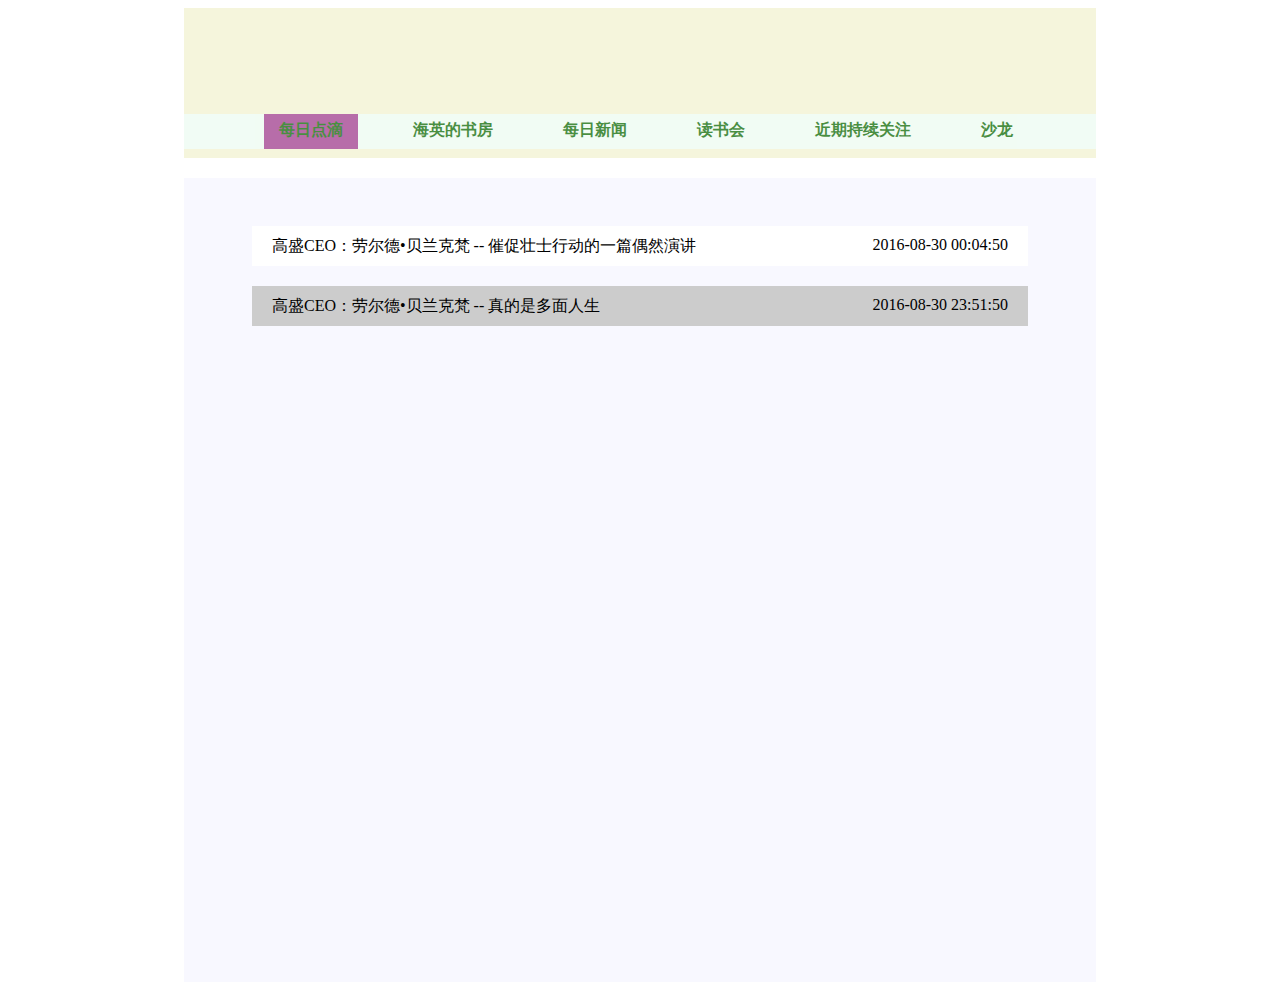
<file: index.html>
<!DOCTYPE html>
<html>
<head>
<meta charset="utf-8">
<link rel="shortcut icon" type="image/x-icon" href="songshanxia_favicon.ico" media="screen"/>
<title>何壮士的每日点滴</title>
<script type="text/javascript" src="https://code.jquery.com/jquery-3.1.0.min.js"></script>
<link rel="stylesheet" type="text/css" href="css/sketch.css"/>
<style type="text/css">
	
</style>
<script type="text/javascript">
	$(function(){
		$("#menu .item").click(function(){
			$("#menu .item").removeClass("current");
			$(this).addClass("current");
			$("#win").attr("src", $(this).attr("iurl"));
		});
	});
</script>
</head>
<body>
<div id="domain">
	<div id="top">
		<div id="menu_wrapper">
			<div id=menu>
				<div class="item current" iurl="everyday_detail.html"><span>每日点滴</span></div>
				<div class="item" iurl="bookshelf/index.html"><span>海英的书房</span></div>
				<div class="item" iurl="everyday_detail.html"><span>每日新闻</span></div>
				<div class="item" iurl="books.html"><span>读书会</span></div>
				<div class="item" iurl="everyday_detail.html"><span>近期持续关注</span></div>
				<div class="item" iurl="everyday_detail.html"><span>沙龙</span></div>
			</div>
		</div>
	</div>
	<div id="main">
		<iframe id="win" src="everyday_detail.html"/>
	</div>
	<div id="footer">
	</div>
</div>
</body>
</html>
</file>
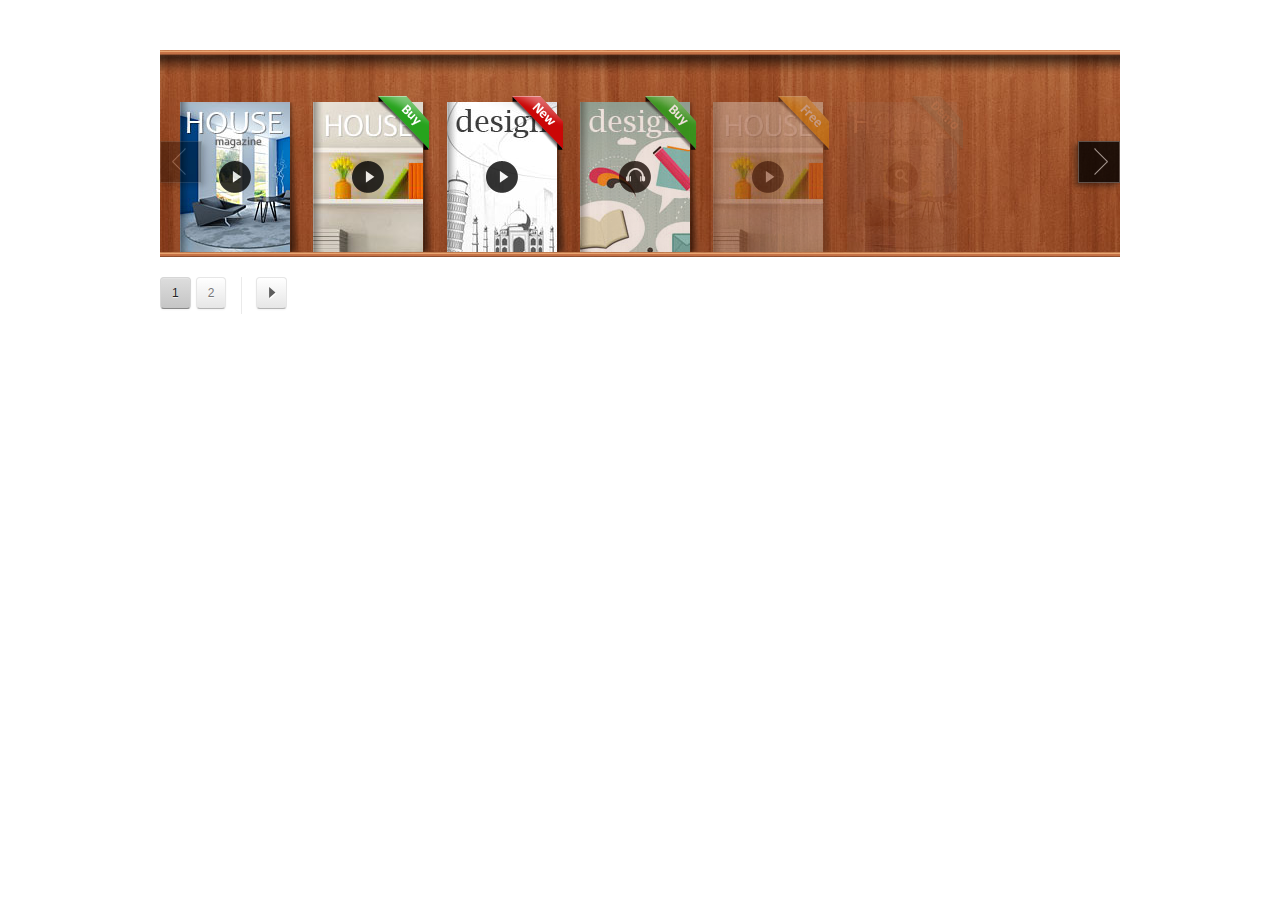
<file: bookshelf/index.html>
<!DOCTYPE HTML> 
<html> 
<head> 
<meta http-equiv="Content-Type" content="text/html; charset=UTF-8"> 
<meta name = "viewport" content = "width=device-width, initial-scale=1.0, maximum-scale=1.0"> 
<title>jquery书架式图片展示特效_jquery图片特效插件</title> 
<link rel="stylesheet" href="css/sti_style.css" type="text/css" media="screen"> 
<link rel="stylesheet" href="css/mediaelementplayer.css"> 
 
<style> 
body { margin:0; }
</style> 
    
<script src="js/jquery-1.7.min.js"></script> 
<script src="js/jquery.touchSwipe.min.js"></script> 
<script src="js/jquery.versatileTouchSlider.min.js"></script> 
<script src="js/mediaelement-and-player.min.js"></script> 
 
<script> 
jQuery(document).ready(function() {
 
	$.versatileTouchSlider('#ex_shelf_full', {
			slideWidth: 960, // some number. ex: 960 or '100%'
			slideHeight: 'auto', // some number. ex: 220 or 'auto'
			showPreviousNext: true,
			currentSlide: 0,
			scrollSpeed: 600,
			autoSlide: false,
			autoSlideDelay: 3000,
			showPlayPause: true,
			showPagination: true,
			alignPagination: 'left',
			alignMenu: 'left',
			swipeDrag: true,
			sliderType: 'image_shelf', // image_shelf, image_banner, image_text, image_gallery
			pageStyle: 'numbers', // numbers, bullets, thumbnails
			orientation: 'horizontal', // horizontal, vertical (if vertical, the "slideHeight" option must be a number, not 'auto')
			onScrollEvent: function() {},
			ajaxEvent: function() {}
		}
	);
	
});
</script> 
 
</head> 
	
<body> 
 
 
<div class="sti_container" id="ex_shelf_full" style="margin-top:50px;"> 
 
    <div class="sti_slider"> 
        <div class="sti_items"> 
        
        	<!-- SLIDE GROUP 1 --> 
        
            <div class="sti_slide"> 
            	<div class="sti_shelf_divider"></div> 
                
                <div class="sti_prod"> 
                	<img src="image/banner_full_1_thumb.jpg" alt="" width="110" height="150"> 
                    <a href="http://www.kaiwo123.com/ad/h1.jpg" class="link video sti_lightbox" data-type="video-vimeo" data-size="700x394" title="Lamborghini Aventador"></a> 
                </div> 
                <div class="sti_prod"> 
                	<img src="image/banner_full_2_thumb.jpg" alt="" width="110" height="150"> 
                    <a href="http://www.kaiwo123.com/ad/h2.jpg" class="link video sti_lightbox" data-type="video-youtube" data-size="700x420" title="Youtube Video (For The Birds / PIXAR)"></a> 
                    <a href="#" class="ribbon ribbon_green" title="Ribbon"></a> 
                </div> 
                <div class="sti_prod"> 
                	<img src="image/banner_full_3_thumb.jpg" alt="" width="110" height="150"> 
                    <a href="http://www.kaiwo123.com/ad/h3.jpg" class="link video sti_lightbox" data-type="video-vimeo" data-size="700x394" title="Vimeo Video"></a> 
                    <a href="#" class="ribbon ribbon_red" title="Ribbon"></a> 
                </div> 
                <div class="sti_prod"> 
                	<img src="image/banner_full_4_thumb.jpg" alt="" width="110" height="150"> 
                	<a href="http://www.kaiwo123.com/ad/h4.jpg" class="link audio sti_lightbox"  data-type="audio" data-size="450x50" title="Audio Example. HTML5 Support / Flash Fallback"></a> 
                    <a href="#" class="ribbon ribbon_green" title="Ribbon"></a> 
                </div> 
                <div class="sti_prod"> 
                	<img src="image/banner_full_5_thumb.jpg" alt="" width="110" height="150"> 
                    <a href="http://www.kaiwo123.com/ad/h5.jpg" class="link video sti_lightbox" data-type="video" data-size="540x303" title="MP4 Video. HTML5 Support / Flash Fallback"></a> 
                    <a href="#" class="ribbon ribbon_orange" title="Ribbon"></a> 
                </div> 
                <div class="sti_prod"> 
                	<img src="image/banner_full_1_thumb.jpg" alt="" width="110" height="150"> 
                    <a href="http://www.kaiwo123.com/ad/h1.jpg" class="link zoom sti_lightbox" data-type="image" title="Lightbox image example"></a> 
                    <a href="#" class="ribbon ribbon_blue" title="Ribbon"></a> 
                </div> 
                <div class="sti_prod"> 
                	<img src="image/banner_full_2_thumb.jpg" alt="" width="110" height="150"> 
                	<a href="http://www.kaiwo123.com/ad/v1.jpg" class="link audio sti_lightbox"  data-type="audio" data-size="450x50" title="Audio Example 2. HTML5 Support / Flash Fallback"></a> 
                </div> 
                
                <div class="sti_shelf_divider_bottom"></div> 
            </div> 
            
            <!-- SLIDE GROUP 2 --> 
 
            <div class="sti_slide"> 
            	<div class="sti_shelf_divider"></div> 
                
                <div class="sti_prod"> 
                	<img src="image/banner_full_1_thumb.jpg" alt="" width="110" height="150"> 
                    <a href="#" class="link more" title="Title"></a> 
                </div> 
                <div class="sti_prod"> 
                	<img src="image/banner_full_2_thumb.jpg" alt="" width="110" height="150"> 
                	<a href="content/audio/AirReview-Landmarks-02-ChasingCorporate.mp3" class="link audio sti_lightbox"  data-type="audio" data-size="450x50" title="Audio Example. HTML5 Support / Flash Fallback"></a> 
                    <a href="#" class="ribbon ribbon_green" title="Ribbon"></a> 
                </div> 
                <div class="sti_prod"> 
                	<img src="image/banner_full_3_thumb.jpg" alt="" width="110" height="150"> 
                	<a href="#" class="link more" title="Title"></a> 
                </div> 
                <div class="sti_prod"> 
                	<img src="image/banner_full_4_thumb.jpg" alt="" width="110" height="150"> 
                    <a href="http://vimeo.com/53327926" class="link video sti_lightbox" data-type="video-vimeo" data-size="700x394" title="Vimeo Video"></a> 
                </div> 
				<div class="sti_prod"> 
                	<img src="image/banner_full_5_thumb.jpg" alt="" width="110" height="150"> 
                    <a href="content/html/html_content.html" class="link content sti_lightbox"  data-type="html-content" data-size="550x450" title="HTML Content"></a> 
                </div> 
                <div class="sti_prod"> 
                	<img src="image/banner_full_1_thumb.jpg" alt="" width="110" height="150"> 
                    <a href="#" class="link more" title="Title"></a> 
                    <a href="#" class="ribbon ribbon_red" title="Ribbon"></a> 
                </div> 
                <div class="sti_prod"> 
                	<img src="image/banner_full_2_thumb.jpg" alt="" width="110" height="150"> 
                    <a href="#" class="link more" title="Title"></a> 
                </div> 
                
                <div class="sti_shelf_divider_bottom"></div> 
            </div> 
 
            <!-- SLIDE GROUP 3 --> 
        	
           
            
        </div><!-- sti_items --> 
    </div><!-- sti_slider --> 
    
    <div class="sti_paginate"> 
    	<div class="sti_page"></div> 
        
        <div class="sti_control"> 
        	<a href="#" class="sti_btn sti_play"><img src="img/play.png" alt=""></a> 
            <a href="#" class="sti_btn sti_pause"><img src="img/pause.png" alt=""></a> 
        </div> 
    </div> 
 
</div></body> 
</html>
</file>
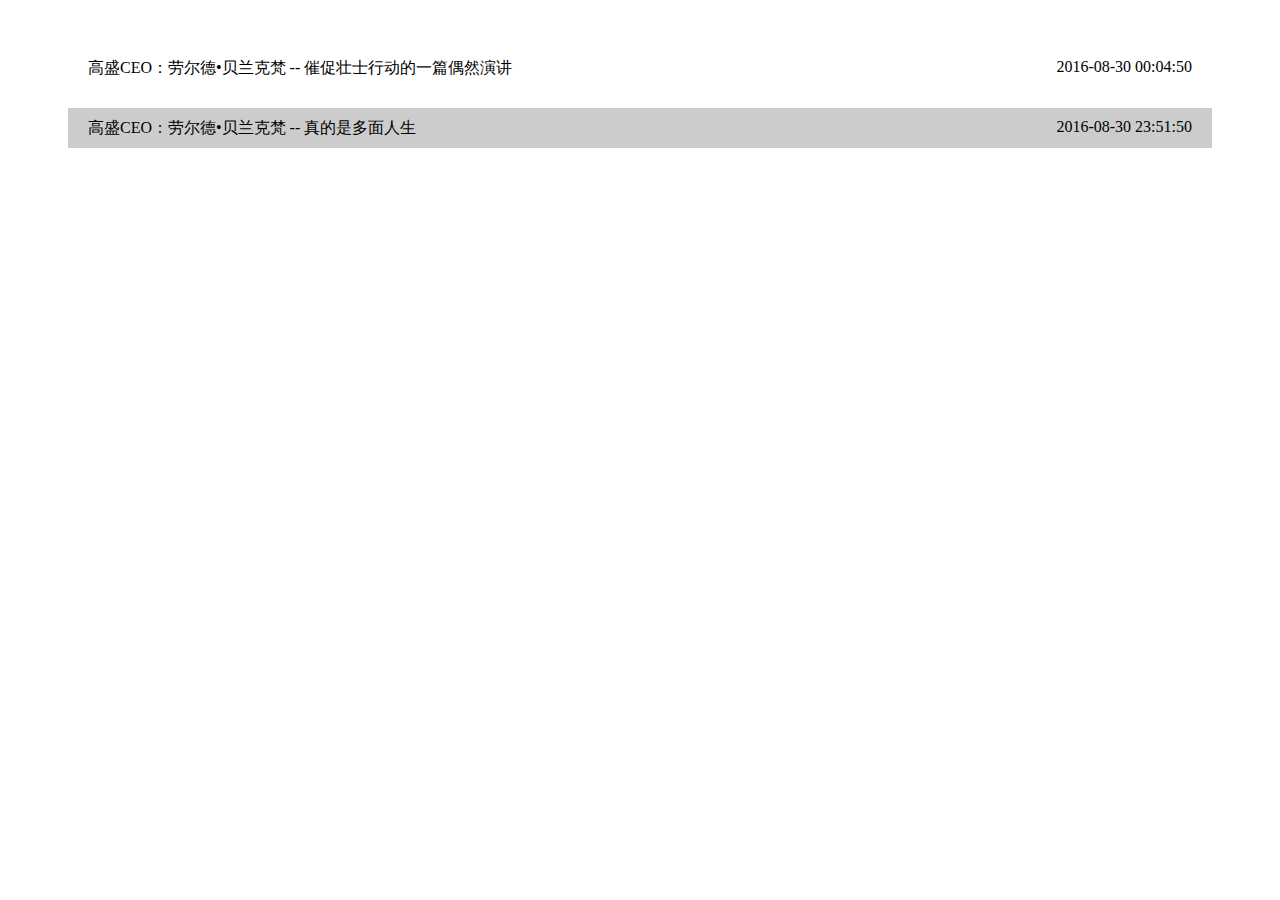
<file: everyday_detail.html>
<DOCTYPE html>
<html>
<head>
<!-- <script type="text/javascript" src="https://code.jquery.com/jquery-3.1.0.min.js"></script> -->
<script type="text/javascript" src="https://ss1.bdstatic.com/5eN1bjq8AAUYm2zgoY3K/r/www/cache/static/protocol/https/jquery/jquery-1.10.2.min_f2fb5194.js"></script>
<style type="text/css">
	div{
		font-family: 微软雅黑;
	}
	#day_of_detail{
		margin-left: 60px;		
		margin-right: 60px;
		padding-top: 40px;
	}
	#day_of_detail .detail:hover{		
		cursor:pointer;
	}
	#day_of_detail .detail{		
		margin-bottom:20px;
	}
	#day_of_detail .detail .outline{
		height: 40px;
	}
	#day_of_detail .detail span{
		margin-top:10px;
	}
	#day_of_detail .detail .title{
		float:left;
		margin-left:20px;
	}
	#day_of_detail .detail .date{
		float:right;
		margin-right:20px;
	}
	#day_of_detail .detail:nth-child(even) {background: #CCC}
	#day_of_detail .detail:nth-child(odd) {background: #FFF}
	#day_of_detail .detail .outline:hover{
		background-color:yellow;
	}
	#day_of_detail .detail .more{
		display:none;
		margin-left: 40px;
		margin-right: 40px;
		padding-bottom: 10px;
	}
	#day_of_detail .detail .more_show{
		display:block;
	}
</style>
<script type="text/javascript">
	$(function(){
		$("#day_of_detail .detail").click(function(){
			if($(this).attr("url")){
				window.open($(this).attr("url"),  "_blank");
			}else if($(this).hasClass("app")){
				$(this).find(".more").toggleClass("more_show");
				console.log($(this).find(".more"));
			}
		});
	});
</script>
</head>
<body>
<div id="day_of_detail">
			<div class="detail" url="http://www.wtoutiao.com/p/fb01Jz.html"><div class="outline"><span class="title">高盛CEO：劳尔德•贝兰克梵 -- 催促壮士行动的一篇偶然演讲</span><span class="date">2016-08-30 00:04:50</span></div></div>
			<div class="detail app" ><div class="outline"><span class="title">高盛CEO：劳尔德•贝兰克梵 -- 真的是多面人生</span><span class="date">2016-08-30 23:51:50</span></div>
				<div class="more"><p>一开始读了上面的他的演讲，以为他是一个勤勤勉勉的人，没想到，就像他自己说的，人有无限可能，人可以是很多面的</p></div>
			</div>
		</div>
</body>
</html>
</file>
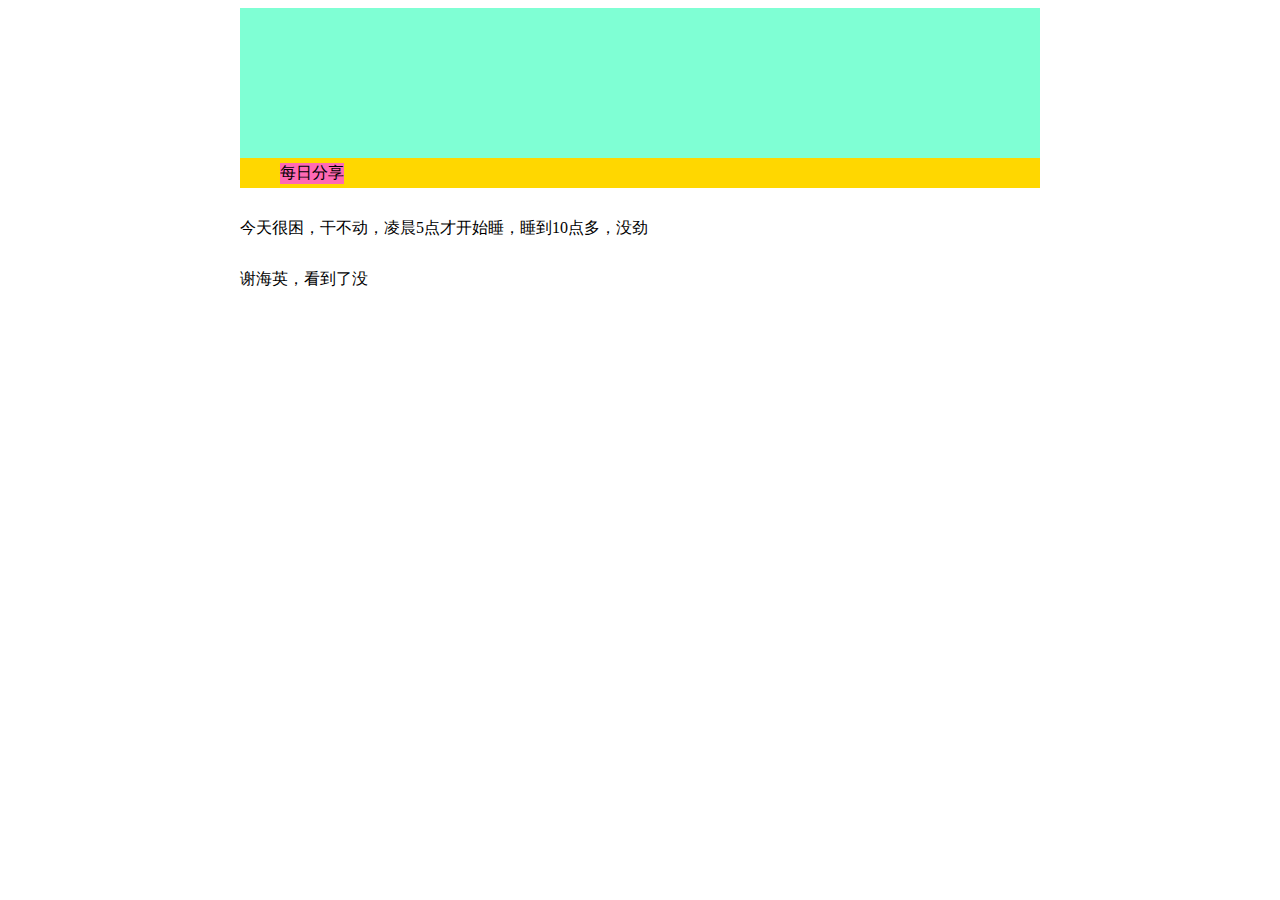
<file: index_2016-08-30.html>
<!doctype html>
<html>
 <head>
  <meta charset="UTF-8">
  <title>松山下</title>
  <style type="text/css">
	body div{width:800px;    margin: auto;}
	#top{height:150px;background-color: aquamarine;}
	#menu{height:30px;background-color: gold;}
	#menu ul{list-style-type: none;margin: 0;float: left;margin-top: 5px;}
	#menu ul .cur{background-color: hotpink;}
	#menu ul .cur:hover{cursor:pointer;}
  </style>
 </head>
 <body>
 <div>
  <div id="top"></div>
  <div id="menu">
	<ul><li class="cur">每日分享</li></ul>
  </div>
  <div style="margin-top:30px;">今天很困，干不动，凌晨5点才开始睡，睡到10点多，没劲</div>
  
  <div style="margin-top:30px;">谢海英，看到了没</div>
  </div>
 </body>
</html>
</file>
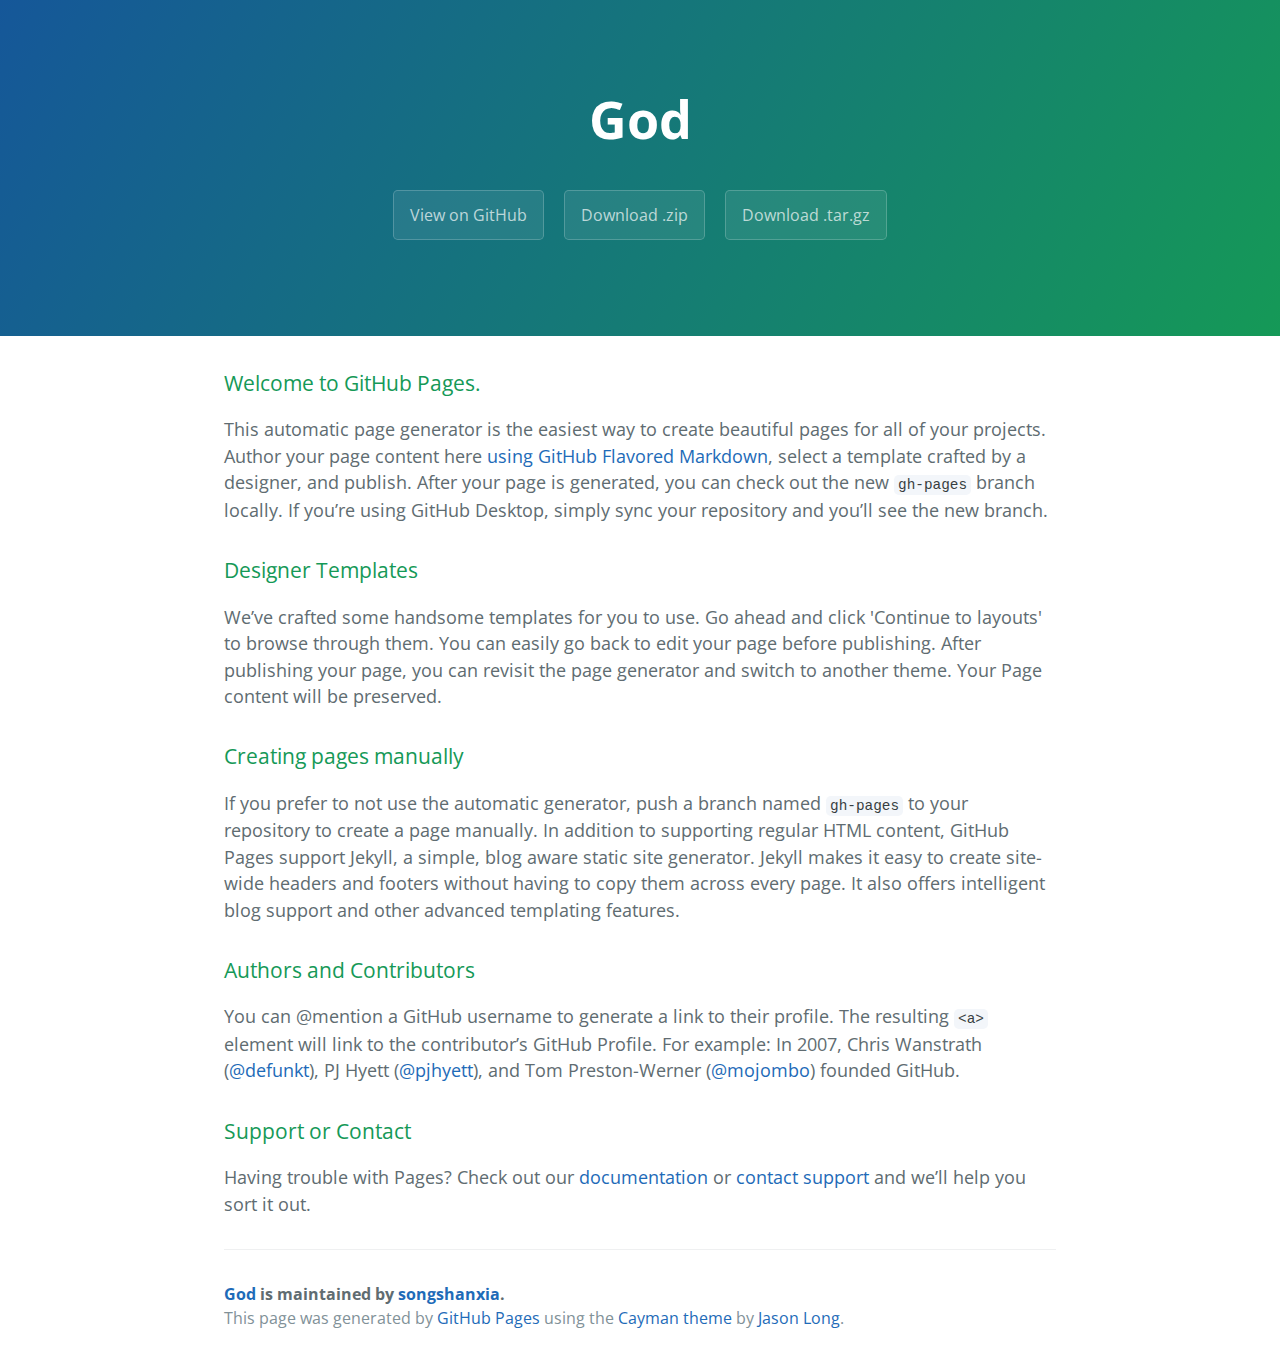
<file: index_old.html>
<!DOCTYPE html>
<html lang="en-us">
  <head>
    <meta charset="UTF-8">
    <title>God by songshanxia</title>
    <meta name="viewport" content="width=device-width, initial-scale=1">
    <link rel="stylesheet" type="text/css" href="stylesheets/normalize.css" media="screen">
    <link href='https://fonts.googleapis.com/css?family=Open+Sans:400,700' rel='stylesheet' type='text/css'>
    <link rel="stylesheet" type="text/css" href="stylesheets/stylesheet.css" media="screen">
    <link rel="stylesheet" type="text/css" href="stylesheets/github-light.css" media="screen">
  </head>
  <body>
    <section class="page-header">
      <h1 class="project-name">God</h1>
      <h2 class="project-tagline"></h2>
      <a href="https://github.com/songshanxia/god" class="btn">View on GitHub</a>
      <a href="https://github.com/songshanxia/god/zipball/master" class="btn">Download .zip</a>
      <a href="https://github.com/songshanxia/god/tarball/master" class="btn">Download .tar.gz</a>
    </section>

    <section class="main-content">
      <h3>
<a id="welcome-to-github-pages" class="anchor" href="#welcome-to-github-pages" aria-hidden="true"><span aria-hidden="true" class="octicon octicon-link"></span></a>Welcome to GitHub Pages.</h3>

<p>This automatic page generator is the easiest way to create beautiful pages for all of your projects. Author your page content here <a href="https://guides.github.com/features/mastering-markdown/">using GitHub Flavored Markdown</a>, select a template crafted by a designer, and publish. After your page is generated, you can check out the new <code>gh-pages</code> branch locally. If you’re using GitHub Desktop, simply sync your repository and you’ll see the new branch.</p>

<h3>
<a id="designer-templates" class="anchor" href="#designer-templates" aria-hidden="true"><span aria-hidden="true" class="octicon octicon-link"></span></a>Designer Templates</h3>

<p>We’ve crafted some handsome templates for you to use. Go ahead and click 'Continue to layouts' to browse through them. You can easily go back to edit your page before publishing. After publishing your page, you can revisit the page generator and switch to another theme. Your Page content will be preserved.</p>

<h3>
<a id="creating-pages-manually" class="anchor" href="#creating-pages-manually" aria-hidden="true"><span aria-hidden="true" class="octicon octicon-link"></span></a>Creating pages manually</h3>

<p>If you prefer to not use the automatic generator, push a branch named <code>gh-pages</code> to your repository to create a page manually. In addition to supporting regular HTML content, GitHub Pages support Jekyll, a simple, blog aware static site generator. Jekyll makes it easy to create site-wide headers and footers without having to copy them across every page. It also offers intelligent blog support and other advanced templating features.</p>

<h3>
<a id="authors-and-contributors" class="anchor" href="#authors-and-contributors" aria-hidden="true"><span aria-hidden="true" class="octicon octicon-link"></span></a>Authors and Contributors</h3>

<p>You can @mention a GitHub username to generate a link to their profile. The resulting <code>&lt;a&gt;</code> element will link to the contributor’s GitHub Profile. For example: In 2007, Chris Wanstrath (<a href="https://github.com/defunkt" class="user-mention">@defunkt</a>), PJ Hyett (<a href="https://github.com/pjhyett" class="user-mention">@pjhyett</a>), and Tom Preston-Werner (<a href="https://github.com/mojombo" class="user-mention">@mojombo</a>) founded GitHub.</p>

<h3>
<a id="support-or-contact" class="anchor" href="#support-or-contact" aria-hidden="true"><span aria-hidden="true" class="octicon octicon-link"></span></a>Support or Contact</h3>

<p>Having trouble with Pages? Check out our <a href="https://help.github.com/pages">documentation</a> or <a href="https://github.com/contact">contact support</a> and we’ll help you sort it out.</p>

      <footer class="site-footer">
        <span class="site-footer-owner"><a href="https://github.com/songshanxia/god">God</a> is maintained by <a href="https://github.com/songshanxia">songshanxia</a>.</span>

        <span class="site-footer-credits">This page was generated by <a href="https://pages.github.com">GitHub Pages</a> using the <a href="https://github.com/jasonlong/cayman-theme">Cayman theme</a> by <a href="https://twitter.com/jasonlong">Jason Long</a>.</span>
      </footer>

    </section>

  
  </body>
</html>
</file>
<file: css/sketch.css>
iframe{
	border-width: 0px;
	border-style: none;
	width: 100%;
	height: 100%;
	min-height: 800px;
}
#domain{
	max-width:912px;
	margin:auto;
	width:100%;
}
#top{
	background-color:beige;
	/* background:url("../images/head_background_a.jpg"); */
	height:150px;
	overflow: hidden;
	background-size: 6%;
}
#menu_wrapper{
	opacity:0.7;
	/* background-color: gainsboro; */
	background-color: azure;
	margin-top: 106px;
}
#menu{
	height:35px;
	padding-left: 80px;
}
#menu .current{
	background-color:#9D3494;
}
#menu .item{
	font-size: 100%;
	float:left;
	margin-right: 40px;
	font-family: 微软雅黑;
	/* margin-top: 6px; */
	height:35px;
	color: darkgreen;
	font-weight: bold;
	padding-left: 15px;
	padding-right: 15px;
}
#menu .item:hover{
	cursor:pointer;
	background-color:yellow;
}
#menu .item span{
		margin-top: 6px;
		float: left;
}
#main{
	 min-height: 800px;
	background-color: ghostwhite;
	margin-top: 20px;
	font-family: 微软雅黑;
}
</file>
<file: bookshelf/css/sti_style.css>
﻿

/* ----------------------------------------------------
	sti slider
---------------------------------------------------- */

/* .sti_container { max-width: 100%; height: auto; } */

.sti_container {
	font-family:Helvetica, Arial, sans-serif; font-size: 12px; line-height: 18px; color: #333;
    margin:0px auto;
    width:550px;
	min-height:200px;
	padding:0px;
	overflow:hidden;
}

.sti_container a { text-decoration:none; color:#2d75cd; }

.ajax_content { clear:both; }

.sti_slider {
	width:550px;
	overflow:hidden;
	position:relative;
	background:#f4f4f4;
	margin:0;
}

.sti_items {
	float:left;
	display:none;
	
	-webkit-transition-property: -webkit-transform;
	-webkit-transition-duration: 0.5s;
	-webkit-transition-timing-function: ease-out;
	padding:0px;
	margin:0px;
	
	width:15000px;

	-webkit-transform: translate3d(0px,0px,0px); 
}

.sti_items img { 
	padding:0px; margin:0px; float:left;
	-webkit-transform: translate3d(0px,0px,0px);
	-webkit-transform: translate2d(0px,0px);
}

.preload_32 { 
	background:#fff url(../img/preload_32.gif) center no-repeat; width:32px; height:32px; padding:5px; position:absolute; z-index:1000;
	border:#ddd solid 1px; -webkit-border-radius: 4px; -moz-border-radius: 4px; border-radius: 4px; box-shadow: 0 0 4px rgba(0, 0, 0, .3);
}
.preload_16 { 
	background:#fff url(../img/preload_16.gif) center no-repeat; width:16px; height:16px; padding:5px; position:absolute; z-index:1001; margin-top:28px; left:5px;
	border:#ddd solid 1px; -webkit-border-radius: 4px; -moz-border-radius: 4px; border-radius: 4px; box-shadow: 0 0 3px rgba(0, 0, 0, .3);
}

.sti_slide { width:550px; height:207px; float:left; padding:0; margin:0; background:#fff url(../img/texture_01.jpg); position:relative; }
.sti_slide img { display:block; border:none !important; margin:0 !important; padding:0 !important; max-width:none !important; max-height:none !important; height:none !important; }
.sti_slide div.banner_title { font-size:13px; background:#000; color:#999; padding:10px; position:absolute; left:0; bottom:30px; opacity:.8; }
.sti_slide div.banner_title a { color:#fff; }
.sti_slide div.banner_title a:hover { text-decoration:underline; }

/* content */

.sti_content_slider { background:#fff; margin:0 auto; color:#777; }
.sti_content_slider .sti_content_inner { padding:0px; }
.sti_content_slider h1, h2, h3, h4, h5, h6 { font-family: "Helvetica Neue", Helvetica, Arial, sans-serif; margin-top: 0; color:#505050; }
.sti_content_slider h1 { font-size:32px; line-height:34px; margin-bottom:20px; clear:both; }
.sti_content_slider h2 { font-size:26px; line-height:28px; margin-bottom:20px; clear:both; }
.sti_content_slider h3 { font-size:20px; line-height:22px; margin-bottom:20px; clear:both; }
.sti_content_slider h4 { font-size:16px; line-height:18px; margin-bottom:20px; clear:both; }
.sti_content_slider h5 { font-size:14px; line-height:16px; margin-bottom:20px; clear:both; }
.sti_content_slider h6 { font-size:12px; line-height:14px; margin-bottom:20px; clear:both; }

.sti_content_slider p { margin-top:0; margin-bottom:20px; }
.sti_content_slider a:hover { text-decoration:underline; color:#6fa1df; }
.sti_content_slider img { margin:0 0 20px 0 !important; }

.sti_clear { clear:both; }
.sti_line { border-top:#ddd solid 1px; margin-top:20px; clear:both; }


/* ----------------------------------------------------
	sti product
---------------------------------------------------- */

.sti_prod { 
	width:110px; height:150px; display:inline-block; margin:22px 0px -5px 20px; position:relative !important; line-height:30px;
	
	/* ie7 fix */
	zoom: 1; *display: inline; *margin-bottom:0px;
}
.sti_prod img { 
	position:absolute !important; bottom:0;
	display:block !important; border:none !important; margin:0 !important; padding:0 !important; max-width:none !important; max-height:none !important; height:none !important; 
}

.sti_prod a.link { position:absolute; width:32px; height:32px; background:transparent url(../img/sprite_icons.png) no-repeat; bottom:0; opacity:.8; outline:none; z-index:2; }
.sti_prod a.link.more { background:transparent url(../img/sprite_icons.png) no-repeat 0 0; }
.sti_prod a.link.zoom { background:transparent url(../img/sprite_icons.png) no-repeat -32px 0; }
.sti_prod a.link.video { background:transparent url(../img/sprite_icons.png) no-repeat -64px 0; }
.sti_prod a.link.audio { background:transparent url(../img/sprite_icons.png) no-repeat -96px 0; }
.sti_prod a.link.content { background:transparent url(../img/sprite_icons.png) no-repeat -128px 0; }

.sti_shelf_divider { height:30px; clear:both; background:url(../img/shelf_divider.png) repeat-x; }
.sti_shelf_divider_bottom { width:100%; height:5px; clear:both; background:url(../img/shelf_divider_bottom.png) repeat-x; }

.sti_prod .fx_shadow { width:11px; height:150px; right:-11px; bottom:0; position:absolute; z-index:0; }
.sti_prod .fx_leftside { width:11px; height:150px; left:0; bottom:0; position:absolute; }

/* .sti_prod .ribbon { display:none; } */
.sti_prod .ribbon_green { background:url(../img/ribbon_green.png) no-repeat; width:51px; height:54px; right:-6px; top:-6px; position:absolute; z-index:1; }
.sti_prod .ribbon_blue { background:url(../img/ribbon_blue.png) no-repeat; width:51px; height:54px; right:-6px; top:-6px; position:absolute; z-index:1; }
.sti_prod .ribbon_orange { background:url(../img/ribbon_orange.png) no-repeat; width:51px; height:54px; right:-6px; top:-6px; position:absolute; z-index:1; }
.sti_prod .ribbon_red { background:url(../img/ribbon_red.png) no-repeat; width:51px; height:54px; right:-6px; top:-6px; position:absolute; z-index:1; }
.sti_prod .ribbon_black { background:url(../img/ribbon_black.png) no-repeat; width:51px; height:54px; right:-6px; top:-6px; position:absolute; z-index:1; }
.sti_prod .ribbon_gray { background:url(../img/ribbon_gray.png) no-repeat; width:51px; height:54px; right:-6px; top:-6px; position:absolute; z-index:1; }
.sti_prod .ribbon_violet { background:url(../img/ribbon_violet.png) no-repeat; width:51px; height:54px; right:-6px; top:-6px; position:absolute; z-index:1; }


.sti_thumb_gallery { margin:12px; margin-top:16px; }
.sti_thumb_gallery img { border:#ddd solid 1px !important; padding:3px !important; box-shadow: 0px 0px 3px rgba(0, 0, 0, .1) !important; }


/* ----------------------------------------------------
	sti prev/next / paginate
---------------------------------------------------- */

.sti_previous { 
	top:44%; left:0; height:40px; width:40px; position:absolute; background:#000 url(../img/nav_next_prev.png) left top no-repeat; 
	opacity:.8; border:#555 solid 1px; box-shadow: 3px 3px 5px rgba(0, 0, 0, .5); cursor:pointer; z-index:2;
}
.sti_next { 
	top:44%; right:0; height:40px; width:40px; position:absolute; background:#000 url(../img/nav_next_prev.png) right top no-repeat; 
	opacity:.8; border:#555 solid 1px; box-shadow: -3px 3px 5px rgba(0, 0, 0, .5); cursor:pointer; z-index:2;
}


.sti_paginate {
	position:relative;
	display:inline-block;
	zoom:1; *display:inline;
	margin-top:20px;
	min-width:50px;
    background-color:#fff;
    text-align:center;
	overflow:hidden;
}

.sti_paginate .sti_page {
	float:left;
}
.sti_paginate .sti_control {
	float:left; border-left:#eaeaea solid 1px; margin-left:10px; padding-left:8px;
}
.sti_paginate .sti_control img { border:none !important; padding:0; }

.sti_paginate .sti_play { padding:0 !important; line-height:0 !important; float:left; margin-left:6px; margin-right:0 !important; }
.sti_paginate .sti_pause { padding:0 !important; line-height:0 !important; float:left; margin-left:6px; margin-right:0 !important; }

.sti_paginate .sti_btn {
    display:inline-block;
	zoom:1; *display:inline;
    padding:4px 11px 4px;
	margin-right:5px;
	margin-bottom:5px;
    font-size: 12px;
	font-family:Arial, Helvetica, sans-serif;
    line-height: 22px;
    color: #777;
    text-align: center;
    text-shadow: 0 1px 1px rgba(255, 255, 255, 0.75);
    vertical-align: middle;
    cursor: pointer;
    background-color: whiteSmoke;
    background-image: -ms-linear-gradient(top, white, #E6E6E6);
    background-image: -webkit-gradient(linear, 0 0, 0 100%, from(white), to(#E6E6E6));
    background-image: -webkit-linear-gradient(top, white, #E6E6E6);
    background-image: -o-linear-gradient(top, white, #E6E6E6);
    background-image: linear-gradient(top, white, #E6E6E6);
    background-image: -moz-linear-gradient(top, white, #E6E6E6);
    background-repeat: repeat-x;
    border: 1px solid #CCC;
    border-color: rgba(0, 0, 0, 0.1) rgba(0, 0, 0, 0.1) rgba(0, 0, 0, 0.25);
    border-color: #E6E6E6 #E6E6E6 #BFBFBF;
    border-bottom-color: #B3B3B3;
    -webkit-border-radius: 4px;
    -moz-border-radius: 4px;
    border-radius: 4px;
    filter: progid:dximagetransform.microsoft.gradient(startColorstr='#ffffff', endColorstr='#e6e6e6', GradientType=0);
    filter: progid:dximagetransform.microsoft.gradient(enabled=false);
    -webkit-box-shadow: inset 0 1px 0 rgba(255, 255, 255, 0.2), 0 1px 2px rgba(0, 0, 0, 0.05);
    -moz-box-shadow: inset 0 1px 0 rgba(255, 255, 255, 0.2), 0 1px 2px rgba(0, 0, 0, 0.05);
    box-shadow: inset 0 1px 0 rgba(255, 255, 255, 0.2), 0 1px 2px rgba(0, 0, 0, 0.05);
	outline:none;
}

.sti_paginate .active {
	color: #222;
	background-color: #dddddd;
	background-image: none;
    background-image: -ms-linear-gradient(top, #dddddd, #c5c5c5);
    background-image: -webkit-gradient(linear, 0 0, 0 100%, from(#dddddd), to(#c5c5c5));
    background-image: -webkit-linear-gradient(top, #dddddd, #c5c5c5);
    background-image: -o-linear-gradient(top, #dddddd, #c5c5c5);
    background-image: linear-gradient(top, #dddddd, #c5c5c5);
    background-image: -moz-linear-gradient(top, #dddddd, #c5c5c5);
	
	border: 1px solid #999;
    border-color: rgba(0, 0, 0, 0.1) rgba(0, 0, 0, 0.1) rgba(0, 0, 0, 0.25);
    border-color: #D6D6D6 #D6D6D6 #BEBEBE;
    border-bottom-color: #888;
}

.sti_paginate .bullets_page {
	background:url(../img/page_bullets_sprite.png) no-repeat; width:18px; height:18px; margin:6px 6px 0 0; float:left; border:none; outline:none;
}
.sti_paginate .bullets_page_active {
	background:url(../img/page_bullets_sprite.png) no-repeat -18px 0; width:18px; height:18px; margin:6px 6px 0 0; float:left; border:none; outline:none;
}

.sti_paginate .thumbnails_page { margin:0 3px 0 0; float:left; border:#fff solid 1px; outline:none; width:60px; height:40px; padding:0px; background:#fff; }
.sti_paginate .thumbnails_page img { border:none !important; }
.sti_paginate .thumbnails_page_active { margin:0 3px 0 0; float:left; border:#555 solid 1px; outline:none; width:60px; height:40px; padding:0px; background:#fff; opacity:.3 }
.sti_paginate .thumbnails_page_active img { border:none !important; }


/* ----------------------------------------------------
	sti menu
---------------------------------------------------- */

.sti_menu {
	position:relative;
	display:inline-block;
	zoom:1; *display:inline;
	margin:0 auto 15px auto;
    background-color: #fff;
    font-weight: 300;

	/*
	background:url(../img/texture_01.jpg);
	background-position:0 50px;
	*/
}

.sti_menu .sti_btn {
    display: inline-block;
	zoom:1; *display:inline;
    padding: 0px 8px 0px 2px;
    margin-bottom: 0;
    font-size: 12px;
	font-family:Arial, Helvetica, sans-serif;
    line-height: 14px;
    color: #333;
    text-align: center;
    text-shadow: 0 1px 1px rgba(255, 255, 255, 0.75);
    vertical-align: middle;
    cursor: pointer;
	border-right:#ddd solid 1px;
	outline:none;
}
.sti_menu .sti_btn:last-child { border:none; /* padding-right:0; */ }

.sti_menu .active {
	color: #b9b9b9;
}


/* ----------------------------------------------------
	sti cursor
---------------------------------------------------- */

.grab_cursor { cursor:move; }
.grab_cursor { cursor:url(../img/cursor/mozgrab.png) 8 8, move; }
.grabbing_cursor { cursor:url(../img/cursor/mozgrabbing.png) 8 8, move; }


/* ----------------------------------------------------
	sti tooltip
---------------------------------------------------- */

.sti_tooltip { 
	background:#000; color:#fff; padding:5px 10px; position:absolute; z-index:1001; top:0; max-width:150px; font-size:11px; font-family:Arial, Helvetica, sans-serif; text-align:center; 
	box-shadow: 0 0 14px rgba(0, 0, 0, .5); border:#444 solid 1px; -webkit-border-radius: 5px; -moz-border-radius: 5px; border-radius: 5px;
}


/* ----------------------------------------------------
	sti lightbox
---------------------------------------------------- */

#mask_lightbox { position:absolute; left:0; top:0; z-index:1001; background-color:#000; display:none; }
#popup_lightbox { 
	position:fixed; left:0; top:0; width:48px; height:48px; display:block; z-index:9999; background:#000; padding:0px; 
	border-radius:0px; -moz-border-radius:0px; -webkit-border-radius:0px; text-align:left; box-shadow: 0 0 30px rgba(0, 0, 0, .8);
}
#preload_lightbox { 
	background:#fff url(../img/preload_16.gif) center no-repeat; width:16px; height:16px; padding:5px; position:absolute; z-index:1001; left:10px; top:10px;
	border:#ddd solid 1px; -webkit-border-radius: 4px; -moz-border-radius: 4px; border-radius: 4px; box-shadow: 0 0 3px rgba(0, 0, 0, .3);
}

#sti_bar_lightbox { 
	position:absolute; color:#888; font-family:Arial, Helvetica, sans-serif; font-size:12px; bottom:0px; text-align:left; height:30px; 
	background-color:#000; padding:0; text-indent:10px; line-height:32px; border-top:#222 solid 1px; display:none; box-shadow: 0 10px 20px rgba(0, 0, 0, .8);
}
#close_btn_lightbox { width:30px; height:30px; top:0px; right:0; position:absolute; float:right; cursor:pointer; background:transparent url(../img/btn_close.png) no-repeat; }

#html_content_lightbox { background:#fff; }
#html_content_lightbox html, body { height: 100%; }

#sti_previous_lightbox { 
	top:0; left:-40px; height:100%; width:40px; position:absolute; background:#000 url(../img/nav_next_prev.png) left center no-repeat; 
	opacity:.7; box-shadow: -3px 3px 10px rgba(0, 0, 0, .8); cursor:pointer; z-index:1002;
}
#sti_next_lightbox { 
	top:0; right:-40px; height:100%; width:40px; position:absolute; background:#000 url(../img/nav_next_prev.png) right center no-repeat; 
	opacity:.7; box-shadow: 3px 3px 10px rgba(0, 0, 0, .8); cursor:pointer; z-index:1002;
}


/* ----------------------------------------------------
	sliders description
---------------------------------------------------- */

.slider_description { margin:0px auto 40px auto; font-size:11px; color:#777; letter-spacing:1px; font-family: Helvetica, Arial, sans-serif; background:#f9f9f9; padding:5px; }
.slider_description strong { color:#222; font-size:12px; }


.marcador { background:#F00; width:10px; height:10px; position:absolute; z-index:100000; }
</file>
<file: bookshelf/css/mediaelementplayer.css>
.mejs-container {
	position: relative;
	min-width:150px;
	background: none;
	font-family: sans-serif;
	text-align: left;
	vertical-align: top;
}

.me-plugin {
	position: absolute;
}

.mejs-embed, .mejs-embed body {
	width: 100%;
	height: 100%;
	margin: 0;
	padding: 0;
	background: #000;
	overflow: hidden;
}

.mejs-container-fullscreen {
	position: fixed;
	left: 0;
	top: 0;
	right: 0;
	bottom: 0;
	overflow: hidden;
	z-index: 1000;
}
.mejs-container-fullscreen .mejs-mediaelement,
.mejs-container-fullscreen video {
	width: 100%;
	height: 100%;
}

/* Start: LAYERS */
.mejs-background {
	position: absolute;
	top: 0;
	left: 0;
}
.mejs-mediaelement {
	position: absolute;
	top: 0;
	left: 0;
	width: 100%;
	height: 100%;
}
.mejs-poster {
	position: absolute;
	top: 0;
	left: 0;
	overflow:hidden;
}
.mejs-poster img {
	border: 0;
	padding: 0;
	border: 0;
	display: block;
	width: auto;
	height: 100%;
}
.mejs-overlay {
	position: absolute;
	top: 0;
	left: 0;
}
.mejs-overlay-play {
	cursor: pointer;
}
.mejs-overlay-button {
	position: absolute;
	top: 50%;
	left: 50%;
	width: 100px;
	height: 100px;
	margin: -50px 0 0 -50px;
	background: url(skin/bigplay.png) no-repeat;
}
.mejs-overlay:hover .mejs-overlay-button{
	background-position: 0 -100px ;
}
.mejs-overlay-loading {
	position: absolute;
	top: 50%;
	left: 50%;
	width: 80px;
	height: 80px;
	margin: -40px 0 0 -40px;
}
.mejs-overlay-loading span {
	display:block;
	width: 80px;
	height: 80px;
	background: #3A3C3D url(skin/loading.gif) 50% 50% no-repeat;
	border-radius: 40px;
}

/* End: LAYERS */

/* Start: CONTROL BAR */
.mejs-container .mejs-controls {
	position: absolute;
	margin: 0;
	padding: 0;
	bottom: 0;
	left: 0;
	height: 30px;
	width: 100%;
	background: #3a3c3d url(skin/background.png);
	background: -webkit-linear-gradient(#4a4c4d, #2b2d2d); 
	background: -moz-linear-gradient(#4a4c4d, #2b2d2d);
	background: -o-linear-gradient(#4a4c4d, #2b2d2d); 
	background: -ms-linear-gradient(#4a4c4d, #2b2d2d); 	
	background: linear-gradient(#4a4c4d, #2b2d2d); 	
	list-style: none;
}

.mejs-audio .mejs-controls{
	border-radius:3px;
	margin:10px;
}

.mejs-container .mejs-controls  div {
	list-style-type: none;
	display: block;
	float: left;
	margin: 0;
	padding: 0;
	width: 32px;
	height: 30px;
	font-size: 11px;
	line-height: 11px;
	font-family: sans-serif;
	background: url(skin/sep.png) left no-repeat;
	border: 0;
}

.mejs-controls .mejs-button button {
	cursor: pointer;
	display: block;
	font-size: 0;
	line-height: 0;
	text-decoration: none;
	margin: 7px 7px 0 9px;
	padding: 0;
	position: absolute;
	height: 16px;
	width: 16px;
	border: 0;
	background: transparent url(skin/controls.png) no-repeat;
}

/* :focus for accessibility */
.mejs-controls .mejs-button button:focus {
	outline: solid 1px yellow;
}

/* End: CONTROL BAR */

/* Start: Time (current / duration) */
.mejs-container .mejs-controls .mejs-time {
	color: #fff;
	display: block;
	height: 17px;
	width: auto;
	padding: 8px 8px 5px 10px;
	overflow: hidden;
	text-align: center;
	box-sizing: content-box;
	-moz-box-sizing: content-box;
	-webkit-box-sizing: content-box;
}
.mejs-container .mejs-controls .mejs-time span {
	font-size: 11px;
	color: #fff;
	line-height: 12px;
	display: block;
	float: left;
	width: auto;
}
/* End: Time (current / duration) */


/* Start: Play/pause */
.mejs-container .mejs-controls .mejs-playpause-button {
	cursor: pointer;
	background: none;
	width: 30px;
}
.mejs-controls .mejs-playpause-button button {
	margin:7px 8px;
}
.mejs-controls .mejs-play button {
	background-position:0 0;
}
.mejs-controls .mejs-play:hover button {
	background-position:0 -32px;
}
.mejs-controls .mejs-pause button {
	background-position:0 -16px;
}
.mejs-controls .mejs-pause:hover button {
	background-position:0 -48px;
}
/* End: Play/pause */


/* Stop */
.mejs-controls .mejs-stop button {
	background-position: -112px 0;
}
.mejs-controls .mejs-stop:hover button {
	background-position: -112px -32px;
}
/* End: Play/pause */

/* Start: Progress bar */
.mejs-controls div.mejs-time-rail {
	width: 200px;
}
.mejs-controls .mejs-time-rail span {
	display: block;
	position: absolute;
	width: 180px;
	height: 5px;
	cursor: pointer;
}
.mejs-controls .mejs-time-rail .mejs-time-total {
	padding: 1px;
	margin: 11px 8px 0 10px;
	background: #262929;
	border-bottom: #3d3f40 1px solid;
	box-shadow: inset 1px 1px rgba(0, 0, 0, .4);
}
.mejs-controls .mejs-time-rail .mejs-time-buffering {
	width:100%;
	background:#464849;
	background-image: -webkit-linear-gradient(-45deg, #464849 25%, #262929 25%, #262929 50%, #464849 50%, #464849 75%, #262929 75%, #262929);
	background-image: -moz-linear-gradient(-45deg, #464849 25%, #262929 25%, #262929 50%, #464849 50%, #464849 75%, #262929 75%, #262929);
	background-image: -o-linear-gradient(-45deg, #464849 25%, #262929 25%, #262929 50%, #464849 50%, #464849 75%, #262929 75%, #262929);
	background-image: -ms-linear-gradient(-45deg, #464849 25%, #262929 25%, #262929 50%, #464849 50%, #464849 75%, #262929 75%, #262929);
	background-image: linear-gradient(-45deg, #464849 25%, #262929 25%, #262929 50%, #464849 50%, #464849 75%, #262929 75%, #262929);
	-moz-background-size: 6px 6px;
	background-size: 6px 5px;
	-webkit-background-size: 6px 5px;
	-webkit-animation: buffering-stripes 2s linear infinite;
	-moz-animation: buffering-stripes 2s linear infinite;
	-ms-animation: buffering-stripes 2s linear infinite;
	-o-animation: buffering-stripes 2s linear infinite;
	animation: buffering-stripes 2s linear infinite;
	z-index: 1;
}

@-webkit-keyframes buffering-stripes { from {background-position: 0 0;} to {background-position: 30px 0;} }
@-moz-keyframes buffering-stripes { from {background-position: 0 0;} to {background-position: 30px 0;} }
@-ms-keyframes buffering-stripes { from {background-position: 0 0;} to {background-position: 30px 0;} }
@-o-keyframes buffering-stripes { from {background-position: 0 0;} to {background-position: 30px 0;} }
@keyframes buffering-stripes { from {background-position: 0 0;} to {background-position: 30px 0;} }

.mejs-controls .mejs-time-rail .mejs-time-loaded {
	background: #464849;
	width: 0;
}
.mejs-controls .mejs-time-rail .mejs-time-current {
	width: 0;
	background: #feac2c;
	background-image: -webkit-linear-gradient(-45deg, #feac2c 25%, #fe842c 25%, #fe842c 50%, #feac2c 50%, #feac2c 75%, #fe842c 75%, #fe842c);
	background-image: -moz-linear-gradient(-45deg, #feac2c 25%, #fe842c 25%, #fe842c 50%, #feac2c 50%, #feac2c 75%, #fe842c 75%, #fe842c);
	background-image: -o-linear-gradient(-45deg, #feac2c 25%, #fe842c 25%, #fe842c 50%, #feac2c 50%, #feac2c 75%, #fe842c 75%, #fe842c);
	background-image: -ms-linear-gradient(-45deg, #feac2c 25%, #fe842c 25%, #fe842c 50%, #feac2c 50%, #feac2c 75%, #fe842c 75%, #fe842c);
	background-image: linear-gradient(-45deg, #feac2c 25%, #fe842c 25%, #fe842c 50%, #feac2c 50%, #feac2c 75%, #fe842c 75%, #fe842c);
	-moz-background-size: 6px 6px;
	background-size: 6px 6px;
	-webkit-background-size: 6px 5px;
	z-index: 1;
}

.mejs-controls .mejs-time-rail .mejs-time-handle {
	display: none;
	position: absolute;
	margin: 0;
	width: 5px;
	background: transparent;
	cursor: pointer;
	top: 1px;
	z-index: 1;
	text-align: center;
}

.mejs-controls .mejs-time-rail .mejs-time-float {
	position: absolute;
	display: none;
	background: #C2C8CF;
	background: -webkit-linear-gradient(#E3E6E9, #C2C8CF);
	background: -moz-linear-gradient(#E3E6E9, #C2C8CF);
	background: -o-linear-gradient(#E3E6E9, #C2C8CF);
	background: -ms-linear-gradient(#E3E6E9, #C2C8CF);
	background: linear-gradient(#E3E6E9, #C2C8CF);
	width: 36px;
	height: 17px;
	border-radius: 4px;
	box-shadow:0 1px 1px rgba(0, 0, 0, .4);
	top: -26px;
	margin-left: -18px;
	text-align: center;
	color: #111;
}

.mejs-controls .mejs-time-rail .mejs-time-float-current {
	margin: 3px;
	width: 30px;
	display: block;
	text-align: center;
	left: 0;
}
.mejs-controls .mejs-time-rail .mejs-time-float-corner {
	position: absolute;
	display: block;
	width: 0;
	height: 0;
	line-height: 0;
	border: solid 4px #C2C8CF;
	border-color: #C2C8CF transparent transparent transparent;
	-webkit-border-radius: 0;
	-moz-border-radius: 0;
	border-radius: 0;
	top: 17px;
	left: 13px;

}




/*
.mejs-controls .mejs-time-rail:hover .mejs-time-handle {
	visibility:visible;
}
*/
/* End: Progress bar */

/* Start: Fullscreen */
.mejs-controls .mejs-fullscreen-button button {
	background-position:-32px 0;
}
.mejs-controls .mejs-unfullscreen button {
	background-position:-32px -16px;
}
/* End: Fullscreen */


/* Start: Mute/Volume */
.mejs-controls .mejs-volume-button {
}

.mejs-controls .mejs-mute button {
	background-position:-16px -16px;
}

.mejs-controls .mejs-mute button:hover {
	background-position:-16px -48px;
}

.mejs-controls .mejs-unmute button {
	background-position:-16px 0;
}

.mejs-controls .mejs-unmute button:hover {
	background-position:-16px -32px;
}

.mejs-controls .mejs-volume-button {
	position: relative;
}

.mejs-controls .mejs-volume-button .mejs-volume-slider {
	display: none;
	height: 68px;
	width: 31px;
	background: #3A3C3D;
	-webkit-border-radius: 0;
	-moz-border-radius: 0;
	border-radius: 0;
	top: -68px;
	left: 1px;
	z-index: 1;
	position: absolute;
	margin: 0;
}
.mejs-controls .mejs-volume-button:hover {
	-webkit-border-radius: 0 0 4px 4px;
	-moz-border-radius: 0 0 4px 4px;
	border-radius: 0 0 4px 4px;
}
/*
.mejs-controls .mejs-volume-button:hover .mejs-volume-slider {
	display: block;
}
*/

.mejs-controls .mejs-volume-button .mejs-volume-slider .mejs-volume-total {
	position: absolute;
	left: 13px;
	top: 8px;
	width: 5px;
	height: 50px;
	background: #262929;
	border-bottom: #3d3f40 1px solid;
	box-shadow: inset 1px 1px rgba(0, 0, 0, .4);
	margin: 0;
	padding: 1px;
}

.mejs-controls .mejs-volume-button .mejs-volume-slider .mejs-volume-current {
	position: absolute;
	left: 13px;
	top: 8px;
	width: 5px;
	height: 50px;
	background: #feac2c;
	background-image: -webkit-linear-gradient(-45deg, #feac2c 25%, #fe842c 25%, #fe842c 50%, #feac2c 50%, #feac2c 75%, #fe842c 75%, #fe842c);
	background-image: -moz-linear-gradient(-45deg, #feac2c 25%, #fe842c 25%, #fe842c 50%, #feac2c 50%, #feac2c 75%, #fe842c 75%, #fe842c);
	background-image: -o-linear-gradient(-45deg, #feac2c 25%, #fe842c 25%, #fe842c 50%, #feac2c 50%, #feac2c 75%, #fe842c 75%, #fe842c);
	background-image: -ms-linear-gradient(-45deg, #feac2c 25%, #fe842c 25%, #fe842c 50%, #feac2c 50%, #feac2c 75%, #fe842c 75%, #fe842c);
	background-image: linear-gradient(-45deg, #feac2c 25%, #fe842c 25%, #fe842c 50%, #feac2c 50%, #feac2c 75%, #fe842c 75%, #fe842c);
	-moz-background-size: 6px 6px;
	background-size: 6px 6px;
	-webkit-background-size: 6px 5px;
	background-position: bottom;
	margin: 1px;
}

.mejs-controls .mejs-volume-button .mejs-volume-slider .mejs-volume-handle {
	position: absolute;
	left: 14px;
	top: 16px;
	width: 5px;
	height: 5px;
	background: transparent;
	margin: 0;
}


/* horizontal version */

.mejs-controls div.mejs-horizontal-volume-slider {
	height: 26px;
	width: 62px;
	position: relative;
	background:none;
}

.mejs-controls .mejs-horizontal-volume-slider .mejs-horizontal-volume-total {
	position: absolute;
	left: 0;
	top: 11px;
	width: 50px;
	height: 5px;
	margin: 0;
	padding: 1px;
	font-size: 1px;
	background: #262929;
	border-bottom: #3d3f40 1px solid;
	box-shadow: inset 1px 1px rgba(0, 0, 0, .4);

}

.mejs-controls .mejs-horizontal-volume-slider .mejs-horizontal-volume-current {
	position: absolute;
	left: 0;
	top: 11px;
	width: 50px;
	height: 5px;
	margin: 1px;
	padding: 0;
	font-size: 1px;

	background: #feac2c;
	background-image: -webkit-linear-gradient(-45deg, #feac2c 25%, #fe842c 25%, #fe842c 50%, #feac2c 50%, #feac2c 75%, #fe842c 75%, #fe842c);
	background-image: -moz-linear-gradient(-45deg, #feac2c 25%, #fe842c 25%, #fe842c 50%, #feac2c 50%, #feac2c 75%, #fe842c 75%, #fe842c);
	background-image: -o-linear-gradient(-45deg, #feac2c 25%, #fe842c 25%, #fe842c 50%, #feac2c 50%, #feac2c 75%, #fe842c 75%, #fe842c);
	background-image: -ms-linear-gradient(-45deg, #feac2c 25%, #fe842c 25%, #fe842c 50%, #feac2c 50%, #feac2c 75%, #fe842c 75%, #fe842c);
	background-image: linear-gradient(-45deg, #feac2c 25%, #fe842c 25%, #fe842c 50%, #feac2c 50%, #feac2c 75%, #fe842c 75%, #fe842c);
	-moz-background-size: 6px 6px;
	background-size: 6px 6px;
	-webkit-background-size: 6px 5px;

}


.mejs-controls .mejs-horizontal-volume-slider .mejs-horizontal-volume-handle {
	display: none;
}

/* End: Mute/Volume */




/* Start: TRACK (Captions and Chapters) */
.mejs-controls .mejs-captions-button {
	position: relative;
}

.mejs-controls .mejs-captions-button button {
	background-position:-48px 0;
}
.mejs-controls .mejs-captions-button:hover button {
	background-position:-48px -32px;
}
.mejs-controls .mejs-captions-button .mejs-captions-selector {
	visibility: hidden;
	position: absolute;
	bottom: 30px;
	right: -10px;
	width: 130px;
	height: 100px;
	background: #3A3C3D; 	
	border: solid 1px transparent;
	padding: 10px;
	overflow: hidden;
	-webkit-border-radius: 0;
	-moz-border-radius: 0;
	border-radius: 0;
}
/*
.mejs-controls .mejs-captions-button:hover  .mejs-captions-selector {
	visibility: visible;
}
*/

.mejs-controls .mejs-captions-button .mejs-captions-selector ul {
	margin: 0;
	padding: 0;
	display: block;
	list-style-type: none !important;
	overflow: hidden;
}
.mejs-controls .mejs-captions-button .mejs-captions-selector ul li{
	margin: 0 0 6px 0;
	padding: 0;
	list-style-type: none !important;
	display:block;
	color: #fff;
	overflow: hidden;
}
.mejs-controls .mejs-captions-button .mejs-captions-selector ul li input{
	clear: both;
	float: left;
	margin: 3px 3px 0 5px;
}
.mejs-controls .mejs-captions-button .mejs-captions-selector ul li label{
	width: 100px;
	float: left;
	padding: 4px 0 0 0;
	line-height: 15px;
	font-family: sans-serif;
	font-size: 10px;
}

.mejs-controls .mejs-captions-button .mejs-captions-translations {
	font-size: 10px;
	margin: 0 0 5px 0;
}


.mejs-chapters {
	position: absolute;
	top: 0;
	left: 0;
	-xborder-right: solid 1px #fff;
	width: 10000px;
	z-index: 1;
}
.mejs-chapters .mejs-chapter {
	position: absolute;
	float: left;
	background: #3A3C3D;
	background: rgba(58, 60, 61, 0.7);
	background: -webkit-linear-gradient(top, rgba(74, 76, 77, 0.7), rgba(0, 0, 0, 0.7));
	background: -moz-linear-gradient(top, rgba(74, 76, 77, 0.7), rgba(0, 0, 0, 0.7));
	background: -o-linear-gradient(top, rgba(74, 76, 77, 0.7), rgba(0, 0, 0, 0.7));
	background: -ms-linear-gradient(top, rgba(74, 76, 77, 0.7), rgba(0, 0, 0, 0.7));
	background: linear-gradient(top, rgba(74, 76, 77, 0.7), rgba(0, 0, 0, 0.7));	
	overflow: hidden;
	border: 0;
}
.mejs-chapters .mejs-chapter .mejs-chapter-block {
	font-size: 11px;
	color: #fff;
	padding: 5px;
	display: block;
	border-right: solid 1px #313335;
	border-right: solid 1px rgba(49, 51, 53, .7);
	border-bottom: solid 1px #313335;
	border-bottom: solid 1px rgba(49, 51, 53, .7);
	cursor: pointer;
}
.mejs-chapters .mejs-chapter .mejs-chapter-block-last {
	border-right: none;
}

.mejs-chapters .mejs-chapter .mejs-chapter-block:hover {
	background: #333;
	background: rgba(102,102,102, 0.7);
	background: -webkit-gradient(linear, 0% 0%, 0% 100%, from(rgba(102,102,102,0.7)), to(rgba(50,50,50,0.6)));
	background: -webkit-linear-gradient(top, rgba(102,102,102,0.7), rgba(50,50,50,0.6));
	background: -moz-linear-gradient(top, rgba(102,102,102,0.7), rgba(50,50,50,0.6));
	background: -o-linear-gradient(top, rgba(102,102,102,0.7), rgba(50,50,50,0.6));
	background: -ms-linear-gradient(top, rgba(102,102,102,0.7), rgba(50,50,50,0.6));
	background: linear-gradient(rgba(102,102,102,0.7), rgba(50,50,50,0.6));	
}
.mejs-chapters .mejs-chapter .mejs-chapter-block .ch-title{
	font-size: 12px;
	font-weight: bold;
	display: block;
	white-space:nowrap;
	text-overflow: ellipsis;
	margin: 0 0 3px 0;
	line-height: 12px;
}
.mejs-chapters .mejs-chapter .mejs-chapter-block .ch-timespan{
	font-size: 12px;
	line-height: 12px;
	margin: 3px 0 4px 0;
	display: block;
	white-space:nowrap;
	text-overflow: ellipsis;
}


.mejs-captions-layer {
	position: absolute;
	bottom: 0;
	left: 0;
	text-align:center;
	/*font-weight: bold;*/
	line-height: 22px;
	font-size: 12px;
	color: #fff;
}
.mejs-captions-layer  a {
	color: #fff;
	text-decoration: underline;
}
.mejs-captions-layer[lang=ar] {
	font-size: 20px;
	font-weight: normal;
}

.mejs-captions-position {
	position: absolute;
	width: 100%;
	bottom: 15px;
	left: 0;
}

.mejs-captions-position-hover {
	bottom: 45px;
}

.mejs-captions-text {
	padding: 5px 7px;
	background: #3a3c3d;
	background: rgba(58, 60, 61, 0.8);
	border-radius: 4px;

}
/* End: TRACK (Captions and Chapters) */



.mejs-clear {
	clear: both;
}

/* Start: ERROR */
.me-cannotplay {
}
.me-cannotplay a {
	color: #fff;
	font-weight: bold;
}
.me-cannotplay span {
	padding: 15px;
	display: block;
}
/* End: ERROR */


/* Start: Loop */
.mejs-controls .mejs-loop-off button{
	background-position: -64px -16px;
}
.mejs-controls .mejs-loop-off:hover button{
	background-position: -64px -48px;
}
.mejs-controls .mejs-loop-on button {
	background-position: -64px 0;
}
.mejs-controls .mejs-loop-on::hover button {
	background-position: -64px -32px;
}
/* End: Loop */

/* Start: backlight */
.mejs-controls .mejs-backlight-off button{
	background-position: -80px -16px;
}
.mejs-controls .mejs-backlight-off:hover button{
	background-position: -80px -48px;
}
.mejs-controls .mejs-backlight-on button {
	background-position: -80px 0;
}
.mejs-controls .mejs-backlight-on:hover button {
	background-position: -80px -32px;
}
/* End: backlight */


/* Start: picture controls */
.mejs-controls .mejs-picturecontrols-button{
	background-position: -96px 0;
}
.mejs-controls .mejs-picturecontrols-button:hover{
	background-position: -96px -32px;
}
/* End: picture controls */


/* context menu */
.mejs-contextmenu {
	position: absolute;
	width: 150px;
	padding: 10px;
	border-radius: 4px;
	top: 0;
	left: 0;
	background: #fff;
	border: solid 1px #999;
	z-index: 1001; /* make sure it shows on fullscreen */
}
.mejs-contextmenu .mejs-contextmenu-separator {
	height: 1px;
	font-size: 0;
	margin: 5px 6px;
	background: #333;	
}

.mejs-contextmenu .mejs-contextmenu-item {
	font-family: sans-serif;
	font-size: 12px;
	padding: 4px 6px;
	cursor: pointer;
	color: #333;	
}
.mejs-contextmenu .mejs-contextmenu-item:hover {
	background: #2C7C91;
	color: #fff;
}


/* Start: SourceChooser */
.mejs-controls .mejs-sourcechooser-button {
	position: relative;
}

.mejs-controls .mejs-sourcechooser-button button {
	background-position: -128px 0;
}
.mejs-controls .mejs-sourcechooser-button button {
	background-position: -128px -32px;
}
.mejs-controls .mejs-sourcechooser-button .mejs-sourcechooser-selector {
	visibility: hidden;
	position: absolute;
	bottom: 26px;
	right: -10px;
	width: 130px;
	height: 100px;
	background: #3A3C3D;
	border: solid 1px transparent;
	padding: 10px;
	overflow: hidden;
	-webkit-border-radius: 0;
	-moz-border-radius: 0;
	border-radius: 0;
}

.mejs-controls .mejs-sourcechooser-button .mejs-sourcechooser-selector ul {
	margin: 0;
	padding: 0;
	display: block;
	list-style-type: none !important;
	overflow: hidden;
}
.mejs-controls .mejs-sourcechooser-button .mejs-sourcechooser-selector ul li{
	margin: 0 0 6px 0;
	padding: 0;
	list-style-type: none !important;
	display:block;
	color: #fff;
	overflow: hidden;
}
.mejs-controls .mejs-sourcechooser-button .mejs-sourcechooser-selector ul li input{
	clear: both;
	float: left;
	margin: 3px 3px 0 5px;
}
.mejs-controls .mejs-sourcechooser-button .mejs-sourcechooser-selector ul li label{
	width: 100px;
	float: left;
	padding: 4px 0 0 0;
	line-height: 15px;
	font-family: sans-serif;
	font-size: 10px;
}
/* End: SourceChooser */
</file>
<file: stylesheets/stylesheet.css>
* {
  box-sizing: border-box; }

body {
  padding: 0;
  margin: 0;
  font-family: "Open Sans", "Helvetica Neue", Helvetica, Arial, sans-serif;
  font-size: 16px;
  line-height: 1.5;
  color: #606c71; }

a {
  color: #1e6bb8;
  text-decoration: none; }
  a:hover {
    text-decoration: underline; }

.btn {
  display: inline-block;
  margin-bottom: 1rem;
  color: rgba(255, 255, 255, 0.7);
  background-color: rgba(255, 255, 255, 0.08);
  border-color: rgba(255, 255, 255, 0.2);
  border-style: solid;
  border-width: 1px;
  border-radius: 0.3rem;
  transition: color 0.2s, background-color 0.2s, border-color 0.2s; }
  .btn + .btn {
    margin-left: 1rem; }

.btn:hover {
  color: rgba(255, 255, 255, 0.8);
  text-decoration: none;
  background-color: rgba(255, 255, 255, 0.2);
  border-color: rgba(255, 255, 255, 0.3); }

@media screen and (min-width: 64em) {
  .btn {
    padding: 0.75rem 1rem; } }

@media screen and (min-width: 42em) and (max-width: 64em) {
  .btn {
    padding: 0.6rem 0.9rem;
    font-size: 0.9rem; } }

@media screen and (max-width: 42em) {
  .btn {
    display: block;
    width: 100%;
    padding: 0.75rem;
    font-size: 0.9rem; }
    .btn + .btn {
      margin-top: 1rem;
      margin-left: 0; } }

.page-header {
  color: #fff;
  text-align: center;
  background-color: #159957;
  background-image: linear-gradient(120deg, #155799, #159957); }

@media screen and (min-width: 64em) {
  .page-header {
    padding: 5rem 6rem; } }

@media screen and (min-width: 42em) and (max-width: 64em) {
  .page-header {
    padding: 3rem 4rem; } }

@media screen and (max-width: 42em) {
  .page-header {
    padding: 2rem 1rem; } }

.project-name {
  margin-top: 0;
  margin-bottom: 0.1rem; }

@media screen and (min-width: 64em) {
  .project-name {
    font-size: 3.25rem; } }

@media screen and (min-width: 42em) and (max-width: 64em) {
  .project-name {
    font-size: 2.25rem; } }

@media screen and (max-width: 42em) {
  .project-name {
    font-size: 1.75rem; } }

.project-tagline {
  margin-bottom: 2rem;
  font-weight: normal;
  opacity: 0.7; }

@media screen and (min-width: 64em) {
  .project-tagline {
    font-size: 1.25rem; } }

@media screen and (min-width: 42em) and (max-width: 64em) {
  .project-tagline {
    font-size: 1.15rem; } }

@media screen and (max-width: 42em) {
  .project-tagline {
    font-size: 1rem; } }

.main-content :first-child {
  margin-top: 0; }
.main-content img {
  max-width: 100%; }
.main-content h1, .main-content h2, .main-content h3, .main-content h4, .main-content h5, .main-content h6 {
  margin-top: 2rem;
  margin-bottom: 1rem;
  font-weight: normal;
  color: #159957; }
.main-content p {
  margin-bottom: 1em; }
.main-content code {
  padding: 2px 4px;
  font-family: Consolas, "Liberation Mono", Menlo, Courier, monospace;
  font-size: 0.9rem;
  color: #383e41;
  background-color: #f3f6fa;
  border-radius: 0.3rem; }
.main-content pre {
  padding: 0.8rem;
  margin-top: 0;
  margin-bottom: 1rem;
  font: 1rem Consolas, "Liberation Mono", Menlo, Courier, monospace;
  color: #567482;
  word-wrap: normal;
  background-color: #f3f6fa;
  border: solid 1px #dce6f0;
  border-radius: 0.3rem; }
  .main-content pre > code {
    padding: 0;
    margin: 0;
    font-size: 0.9rem;
    color: #567482;
    word-break: normal;
    white-space: pre;
    background: transparent;
    border: 0; }
.main-content .highlight {
  margin-bottom: 1rem; }
  .main-content .highlight pre {
    margin-bottom: 0;
    word-break: normal; }
.main-content .highlight pre, .main-content pre {
  padding: 0.8rem;
  overflow: auto;
  font-size: 0.9rem;
  line-height: 1.45;
  border-radius: 0.3rem; }
.main-content pre code, .main-content pre tt {
  display: inline;
  max-width: initial;
  padding: 0;
  margin: 0;
  overflow: initial;
  line-height: inherit;
  word-wrap: normal;
  background-color: transparent;
  border: 0; }
  .main-content pre code:before, .main-content pre code:after, .main-content pre tt:before, .main-content pre tt:after {
    content: normal; }
.main-content ul, .main-content ol {
  margin-top: 0; }
.main-content blockquote {
  padding: 0 1rem;
  margin-left: 0;
  color: #819198;
  border-left: 0.3rem solid #dce6f0; }
  .main-content blockquote > :first-child {
    margin-top: 0; }
  .main-content blockquote > :last-child {
    margin-bottom: 0; }
.main-content table {
  display: block;
  width: 100%;
  overflow: auto;
  word-break: normal;
  word-break: keep-all; }
  .main-content table th {
    font-weight: bold; }
  .main-content table th, .main-content table td {
    padding: 0.5rem 1rem;
    border: 1px solid #e9ebec; }
.main-content dl {
  padding: 0; }
  .main-content dl dt {
    padding: 0;
    margin-top: 1rem;
    font-size: 1rem;
    font-weight: bold; }
  .main-content dl dd {
    padding: 0;
    margin-bottom: 1rem; }
.main-content hr {
  height: 2px;
  padding: 0;
  margin: 1rem 0;
  background-color: #eff0f1;
  border: 0; }

@media screen and (min-width: 64em) {
  .main-content {
    max-width: 64rem;
    padding: 2rem 6rem;
    margin: 0 auto;
    font-size: 1.1rem; } }

@media screen and (min-width: 42em) and (max-width: 64em) {
  .main-content {
    padding: 2rem 4rem;
    font-size: 1.1rem; } }

@media screen and (max-width: 42em) {
  .main-content {
    padding: 2rem 1rem;
    font-size: 1rem; } }

.site-footer {
  padding-top: 2rem;
  margin-top: 2rem;
  border-top: solid 1px #eff0f1; }

.site-footer-owner {
  display: block;
  font-weight: bold; }

.site-footer-credits {
  color: #819198; }

@media screen and (min-width: 64em) {
  .site-footer {
    font-size: 1rem; } }

@media screen and (min-width: 42em) and (max-width: 64em) {
  .site-footer {
    font-size: 1rem; } }

@media screen and (max-width: 42em) {
  .site-footer {
    font-size: 0.9rem; } }
</file>
<file: stylesheets/github-light.css>
/*
The MIT License (MIT)

Copyright (c) 2016 GitHub, Inc.

Permission is hereby granted, free of charge, to any person obtaining a copy
of this software and associated documentation files (the "Software"), to deal
in the Software without restriction, including without limitation the rights
to use, copy, modify, merge, publish, distribute, sublicense, and/or sell
copies of the Software, and to permit persons to whom the Software is
furnished to do so, subject to the following conditions:

The above copyright notice and this permission notice shall be included in all
copies or substantial portions of the Software.

THE SOFTWARE IS PROVIDED "AS IS", WITHOUT WARRANTY OF ANY KIND, EXPRESS OR
IMPLIED, INCLUDING BUT NOT LIMITED TO THE WARRANTIES OF MERCHANTABILITY,
FITNESS FOR A PARTICULAR PURPOSE AND NONINFRINGEMENT. IN NO EVENT SHALL THE
AUTHORS OR COPYRIGHT HOLDERS BE LIABLE FOR ANY CLAIM, DAMAGES OR OTHER
LIABILITY, WHETHER IN AN ACTION OF CONTRACT, TORT OR OTHERWISE, ARISING FROM,
OUT OF OR IN CONNECTION WITH THE SOFTWARE OR THE USE OR OTHER DEALINGS IN THE
SOFTWARE.

*/

.pl-c /* comment */ {
  color: #969896;
}

.pl-c1 /* constant, variable.other.constant, support, meta.property-name, support.constant, support.variable, meta.module-reference, markup.raw, meta.diff.header */,
.pl-s .pl-v /* string variable */ {
  color: #0086b3;
}

.pl-e /* entity */,
.pl-en /* entity.name */ {
  color: #795da3;
}

.pl-smi /* variable.parameter.function, storage.modifier.package, storage.modifier.import, storage.type.java, variable.other */,
.pl-s .pl-s1 /* string source */ {
  color: #333;
}

.pl-ent /* entity.name.tag */ {
  color: #63a35c;
}

.pl-k /* keyword, storage, storage.type */ {
  color: #a71d5d;
}

.pl-s /* string */,
.pl-pds /* punctuation.definition.string, string.regexp.character-class */,
.pl-s .pl-pse .pl-s1 /* string punctuation.section.embedded source */,
.pl-sr /* string.regexp */,
.pl-sr .pl-cce /* string.regexp constant.character.escape */,
.pl-sr .pl-sre /* string.regexp source.ruby.embedded */,
.pl-sr .pl-sra /* string.regexp string.regexp.arbitrary-repitition */ {
  color: #183691;
}

.pl-v /* variable */ {
  color: #ed6a43;
}

.pl-id /* invalid.deprecated */ {
  color: #b52a1d;
}

.pl-ii /* invalid.illegal */ {
  color: #f8f8f8;
  background-color: #b52a1d;
}

.pl-sr .pl-cce /* string.regexp constant.character.escape */ {
  font-weight: bold;
  color: #63a35c;
}

.pl-ml /* markup.list */ {
  color: #693a17;
}

.pl-mh /* markup.heading */,
.pl-mh .pl-en /* markup.heading entity.name */,
.pl-ms /* meta.separator */ {
  font-weight: bold;
  color: #1d3e81;
}

.pl-mq /* markup.quote */ {
  color: #008080;
}

.pl-mi /* markup.italic */ {
  font-style: italic;
  color: #333;
}

.pl-mb /* markup.bold */ {
  font-weight: bold;
  color: #333;
}

.pl-md /* markup.deleted, meta.diff.header.from-file */ {
  color: #bd2c00;
  background-color: #ffecec;
}

.pl-mi1 /* markup.inserted, meta.diff.header.to-file */ {
  color: #55a532;
  background-color: #eaffea;
}

.pl-mdr /* meta.diff.range */ {
  font-weight: bold;
  color: #795da3;
}

.pl-mo /* meta.output */ {
  color: #1d3e81;
}
</file>
